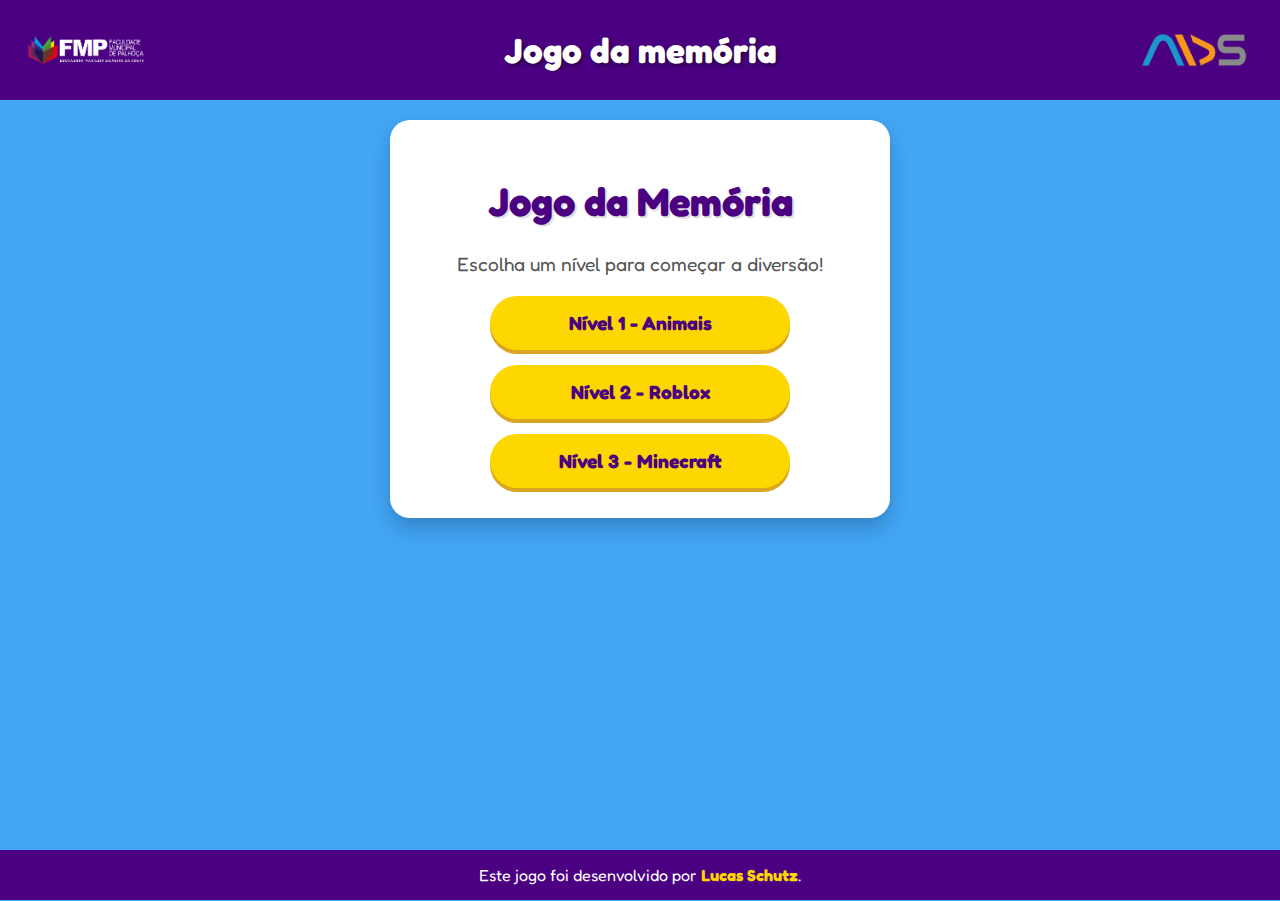
<file: index.html>
<!DOCTYPE html>
<html lang="pt-BR">
<head>
    <meta charset="UTF-8" />
    <meta name="viewport" content="width=device-width, initial-scale=1.0" />
    <title>Jogo da Memória Divertido</title>
    <link rel="stylesheet" href="style.css" />
    <link href="https://fonts.googleapis.com/css2?family=Fredoka+One&display=swap" rel="stylesheet">
</head>
<body>
  <div class="barra_superior">
    <div class="barra_left">
      <img src="Fmplogo.png" class="logo">
    </div>
    <div class="barra_centro">
      <h1>Jogo da memória</h1>
    </div>
    <div class="barra_right">
      <img src="Adslogo.png" class="logo">
    </div>
  </div>
    <div class="container menu-container">
        <h1>Jogo da Memória</h1>
        <p>Escolha um nível para começar a diversão!</p>
        <div class="menu-buttons">
            <a href="facil.html" class="btn-menu">Nível 1 - Animais</a>
            <a href="medio.html" class="btn-menu">Nível 2 - Roblox</a>
            <a href="dificil.html" class="btn-menu">Nível 3 - Minecraft</a>
        </div>
    </div>
    <br>
<a href="secreto.html" id="btn-secreto" class="btn-menu">Desafio Secreto</a>

  <div class="barra_inferior">
    <div class="barra_texto">
      <p>Este jogo foi desenvolvido por <a href="https://www.linkedin.com/in/devlucasschutz" target="_blank" style="text-decoration: none; color: #00ffd5;">Lucas Schutz</a>.</p>
    </div>
  </div>
</body>
</html>
</file>
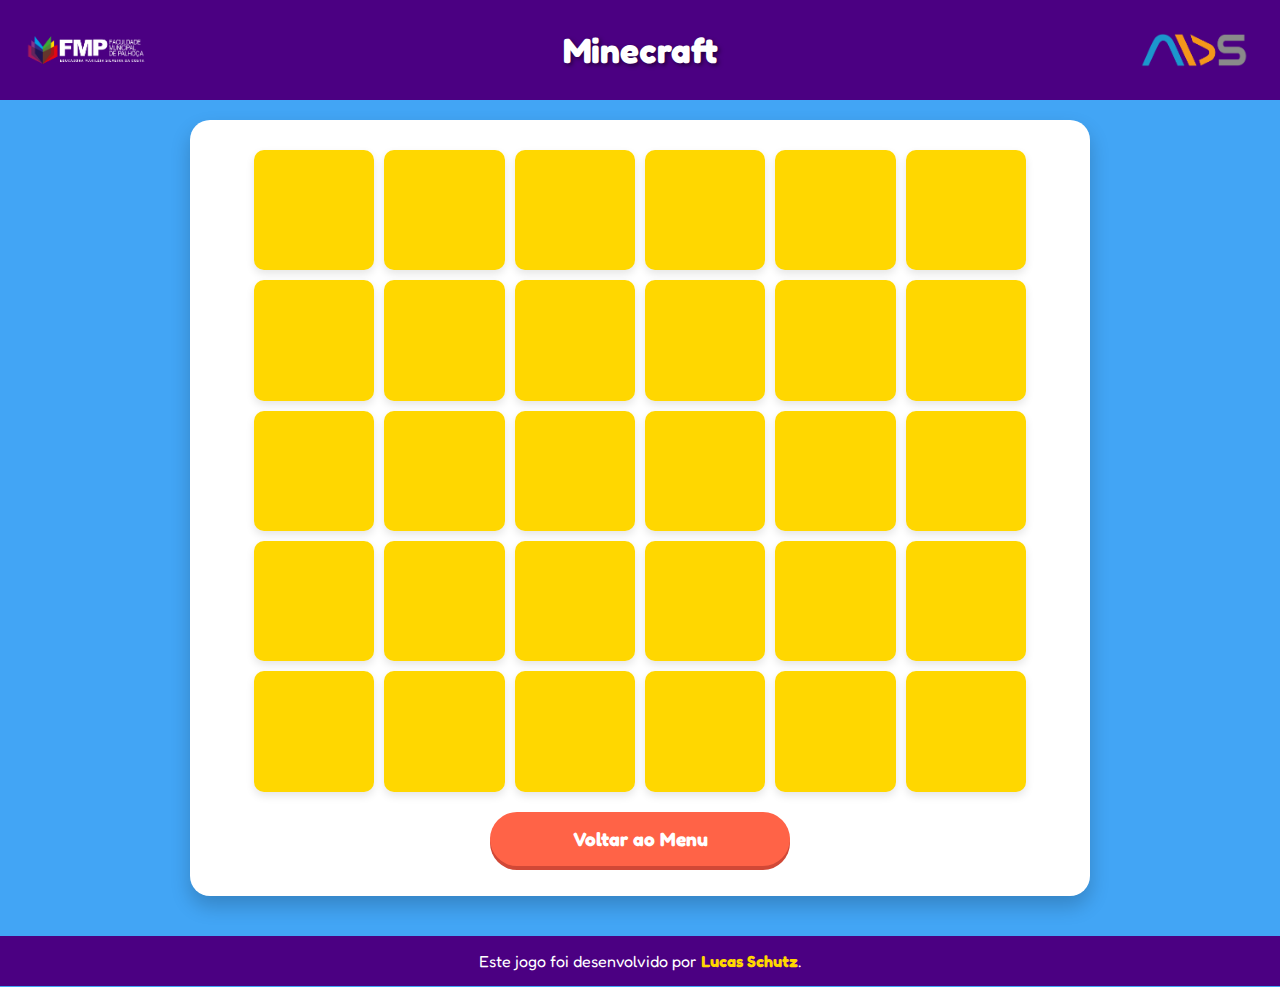
<file: dificil.html>
<!DOCTYPE html>
<html lang="pt-BR">
<head>
    <meta charset="UTF-8">
    <meta name="viewport" content="width=device-width, initial-scale=1.0">
    <title>Nível 3 - Minecraft</title> 
    <link rel="stylesheet" href="style.css">
    <link href="https://fonts.googleapis.com/css2?family=Fredoka+One&display=swap" rel="stylesheet">
</head>
<body>
  <div class="barra_superior">
    <div class="barra_left">
      <img src="Fmplogo.png" class="logo">
    </div>
    <div class="barra_centro">
      <h1>Minecraft</h1>
    </div>
    <div class="barra_right">
      <img src="Adslogo.png" class="logo">
    </div>
  </div>

    <div class="container game-page-container">
        <p id="timer">Tempo: 0s</p>
        
        <div class="game-container" id="game-board">
            </div>

        <a href="index.html" class="btn-voltar">Voltar ao Menu</a>
    </div>

    <script src="script.js"></script>
    
<script>
    const images = [
        'Mine_aranha.png',
        'Mine_axolote.png',
        'Mine_galinha.png',
        'Mine_lobo.png',
        'Mine_panda.png',
        'Mine_papagaio.png',
        'Mine_porco.png',
        'Mine_vaca.png',
        'Mine_ovelha.png',
        'Mine_zumbi.png',
        'Mine_esqueleto.png',
        'Mine_creeper.png',
        'Mine_aldeao.png',
        'Mine_steve.png',
        'Mine_alex.png'
    ];
    document.addEventListener('DOMContentLoaded', () => {
        initGame(images, 30);
    });
</script>

  <div class="barra_inferior">
    <div class="barra_texto">
      <p>Este jogo foi desenvolvido por <a href="https://www.linkedin.com/in/devlucasschutz" target="_blank" style="text-decoration: none; color: #00ffd5;">Lucas Schutz</a>.</p>
    </div>
  </div>
</body>
</html>
</file>
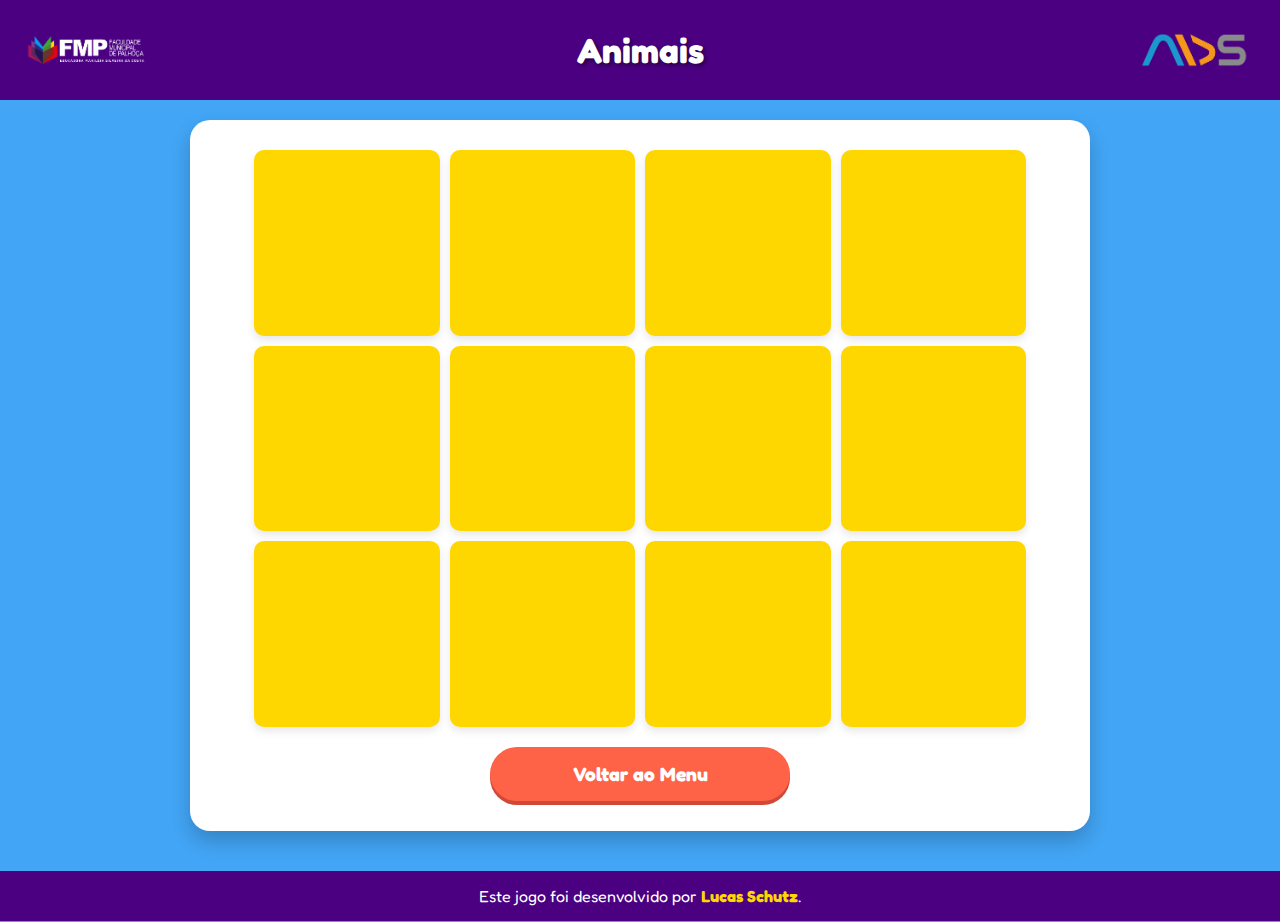
<file: facil.html>
<!DOCTYPE html>
<html lang="pt-BR">
<head>
    <meta charset="UTF-8">
    <meta name="viewport" content="width=device-width, initial-scale=1.0">
    <title>Nível 1 - Animais</title> 
    <link rel="stylesheet" href="style.css">
    <link href="https://fonts.googleapis.com/css2?family=Fredoka+One&display=swap" rel="stylesheet">
</head>
<body>
  <div class="barra_superior">
    <div class="barra_left">
      <img src="Fmplogo.png" class="logo">
    </div>
    <div class="barra_centro">
      <h1>Animais</h1>
    </div>
    <div class="barra_right">
      <img src="Adslogo.png" class="logo">
    </div>
  </div>

    <div class="container game-page-container">
        <p id="timer">Tempo: 0s</p>
        
        <div class="game-container" id="game-board">
            </div>

        <a href="index.html" class="btn-voltar">Voltar ao Menu</a>
    </div>

    <script src="script.js"></script>
    
<script>
    const images = [
        'Fofo_cachorro.png',
        'Fofo_gato.png',
        'Fofo_leao.png',
        'Fofo_papagaio.png',
        'Fofo_girafa.png',
        'Fofo_elefante.png'
    ];
    document.addEventListener('DOMContentLoaded', () => {
        initGame(images, 12);
    });
</script>

  <div class="barra_inferior">
    <div class="barra_texto">
      <p>Este jogo foi desenvolvido por <a href="https://www.linkedin.com/in/devlucasschutz" target="_blank" style="text-decoration: none; color: #00ffd5;">Lucas Schutz</a>.</p>
    </div>
  </div>
</body>
</html>
</file>
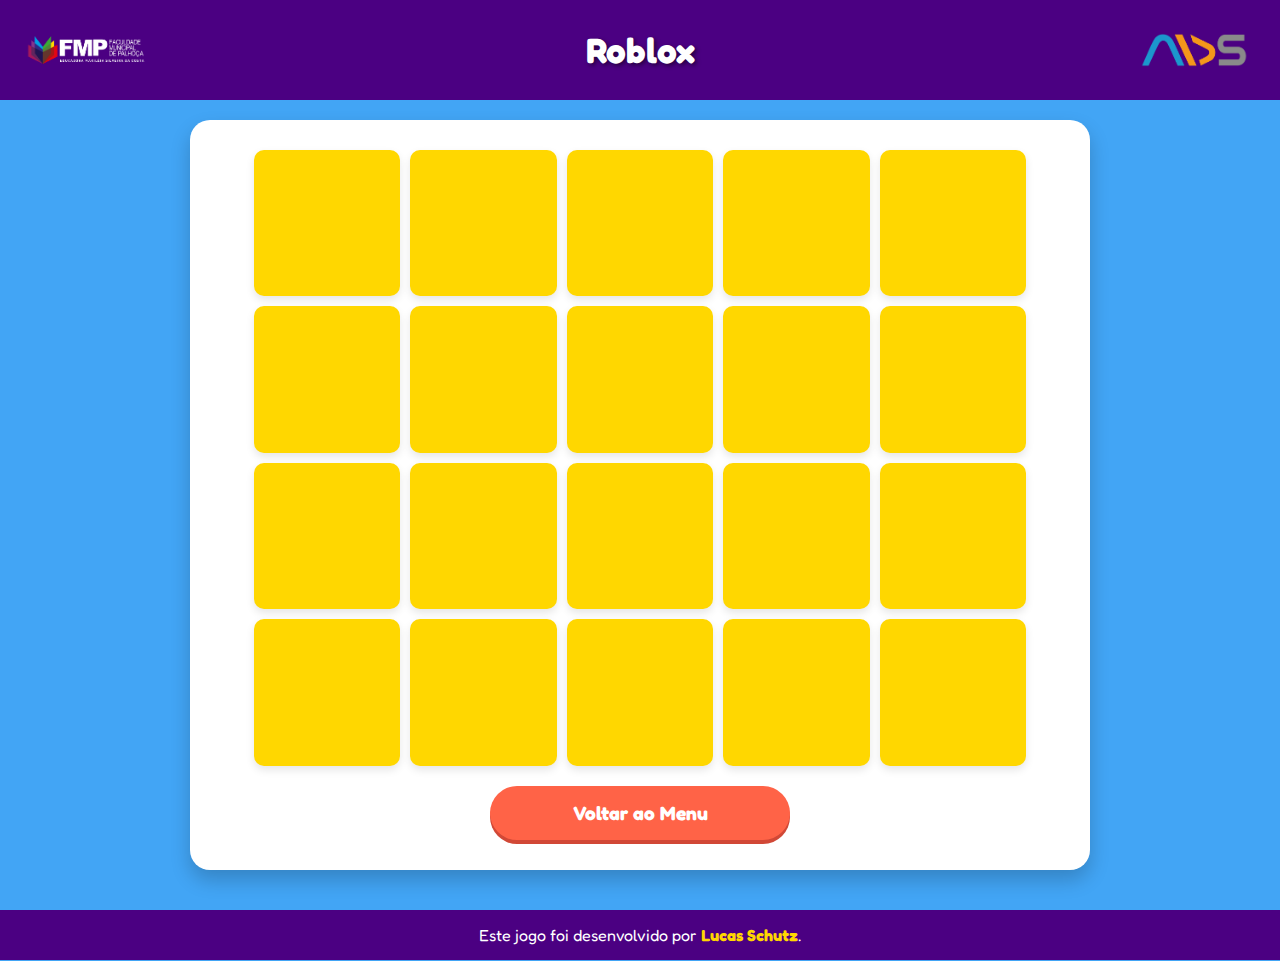
<file: medio.html>
<!DOCTYPE html>
<html lang="pt-BR">
<head>
    <meta charset="UTF-8">
    <meta name="viewport" content="width=device-width, initial-scale=1.0">
    <title>Nível 2 - Roblox</title> 
    <link rel="stylesheet" href="style.css">
    <link href="https://fonts.googleapis.com/css2?family=Fredoka+One&display=swap" rel="stylesheet">
</head>
<body>
  <div class="barra_superior">
    <div class="barra_left">
      <img src="Fmplogo.png" class="logo">
    </div>
    <div class="barra_centro">
      <h1>Roblox</h1>
    </div>
    <div class="barra_right">
      <img src="Adslogo.png" class="logo">
    </div>
  </div>

    <div class="container game-page-container">
        <p id="timer">Tempo: 0s</p>
        
        <div class="game-container" id="game-board">
            </div>

        <a href="index.html" class="btn-voltar">Voltar ao Menu</a>
    </div>

    <script src="script.js"></script>
    
<script>
    const images = [
        'Roblox_noob.png',
        'Roblox_meninas.png',
        'Roblox_espada.png',
        'Roblox_aventureira.png',
        'Roblox_cantora.png',
        'Roblox_carro.png',
        'Roblox_torre.png',
        'Roblox_bloco.png',
        'Roblox_classico.png',
        'Roblox_pirata.png'
    ];
    document.addEventListener('DOMContentLoaded', () => {
        initGame(images, 20);
    });
</script>

  <div class="barra_inferior">
    <div class="barra_texto">
      <p>Este jogo foi desenvolvido por <a href="https://www.linkedin.com/in/devlucasschutz" target="_blank" style="text-decoration: none; color: #00ffd5;">Lucas Schutz</a>.</p>
    </div>
  </div>
</body>
</html>
</file>
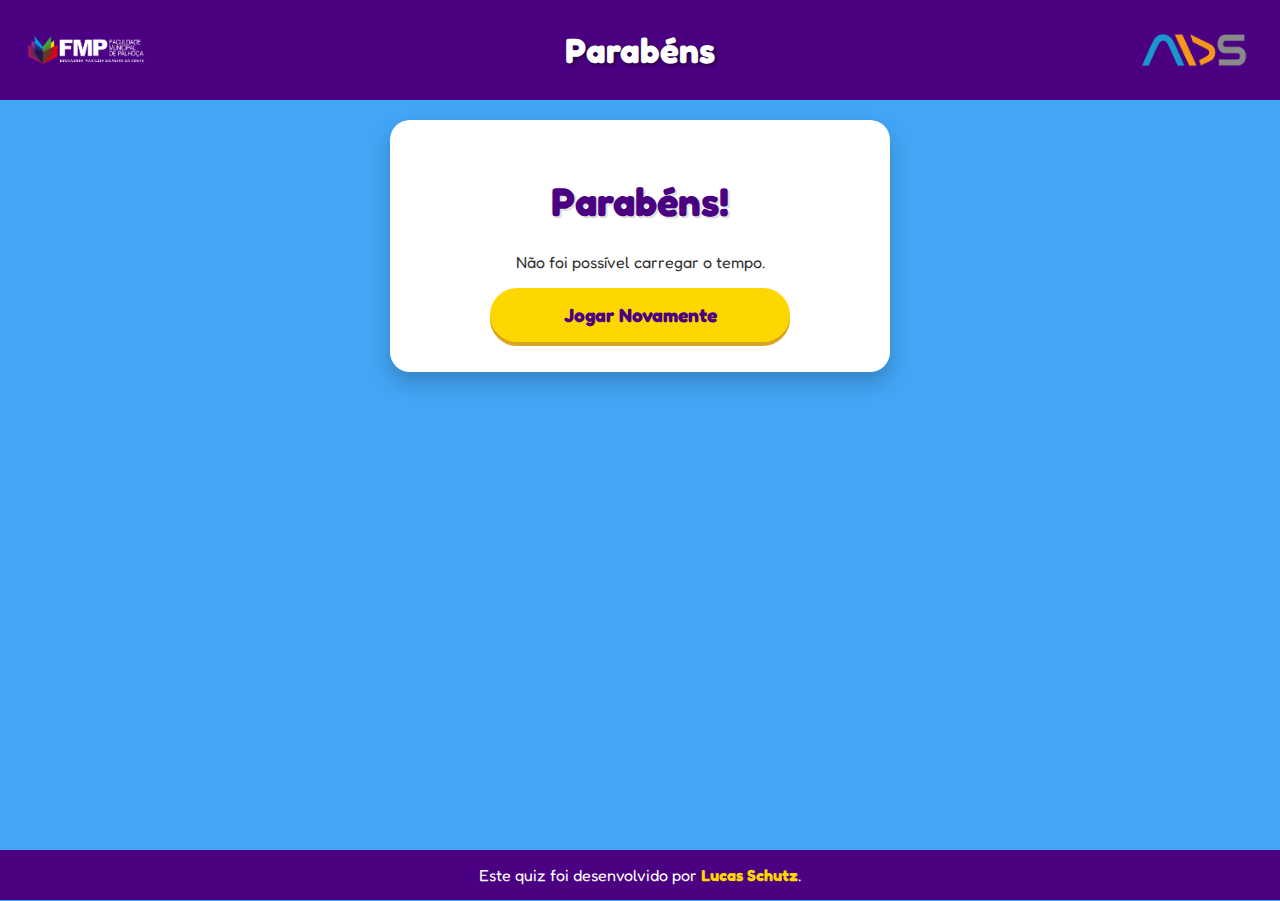
<file: resultado.html>
<!DOCTYPE html>
<html lang="pt-BR">
<head>
    <meta charset="UTF-8" />
    <meta name="viewport" content="width=device-width, initial-scale=1.0" />
    <title>Fim de Jogo!</title>
    <link rel="stylesheet" href="style.css" />
    <link href="https://fonts.googleapis.com/css2?family=Fredoka+One&display=swap" rel="stylesheet">
</head>
<body>
  <div class="barra_superior">
    <div class="barra_left">
      <img src="Fmplogo.png" class="logo">
    </div>
    <div class="barra_centro">
      <h1>Parabéns</h1>
    </div>
    <div class="barra_right">
      <img src="Adslogo.png" class="logo">
    </div>
  </div>

    <div class="container">
        <h1>Parabéns!</h1>
        <p id="resultText">Carregando resultado...</p>
        <a href="index.html" class="btn-menu">Jogar Novamente</a>
    </div>

    <script>
        const time = localStorage.getItem("time");
        const resultText = document.getElementById("resultText");

        if (time) {
            resultText.innerHTML = `Você terminou o desafio em <strong>${time}</strong> segundos!`;
        } else {
            resultText.textContent = "Não foi possível carregar o tempo.";
        }
    </script>

  <div class="barra_inferior">
    <div class="barra_texto">
      <p>Este quiz foi desenvolvido por <a href="https://www.linkedin.com/in/devlucasschutz" target="_blank" style="text-decoration: none; color: #00ffd5;">Lucas Schutz</a>.</p>
    </div>
  </div>
</body>
</html>
</file>
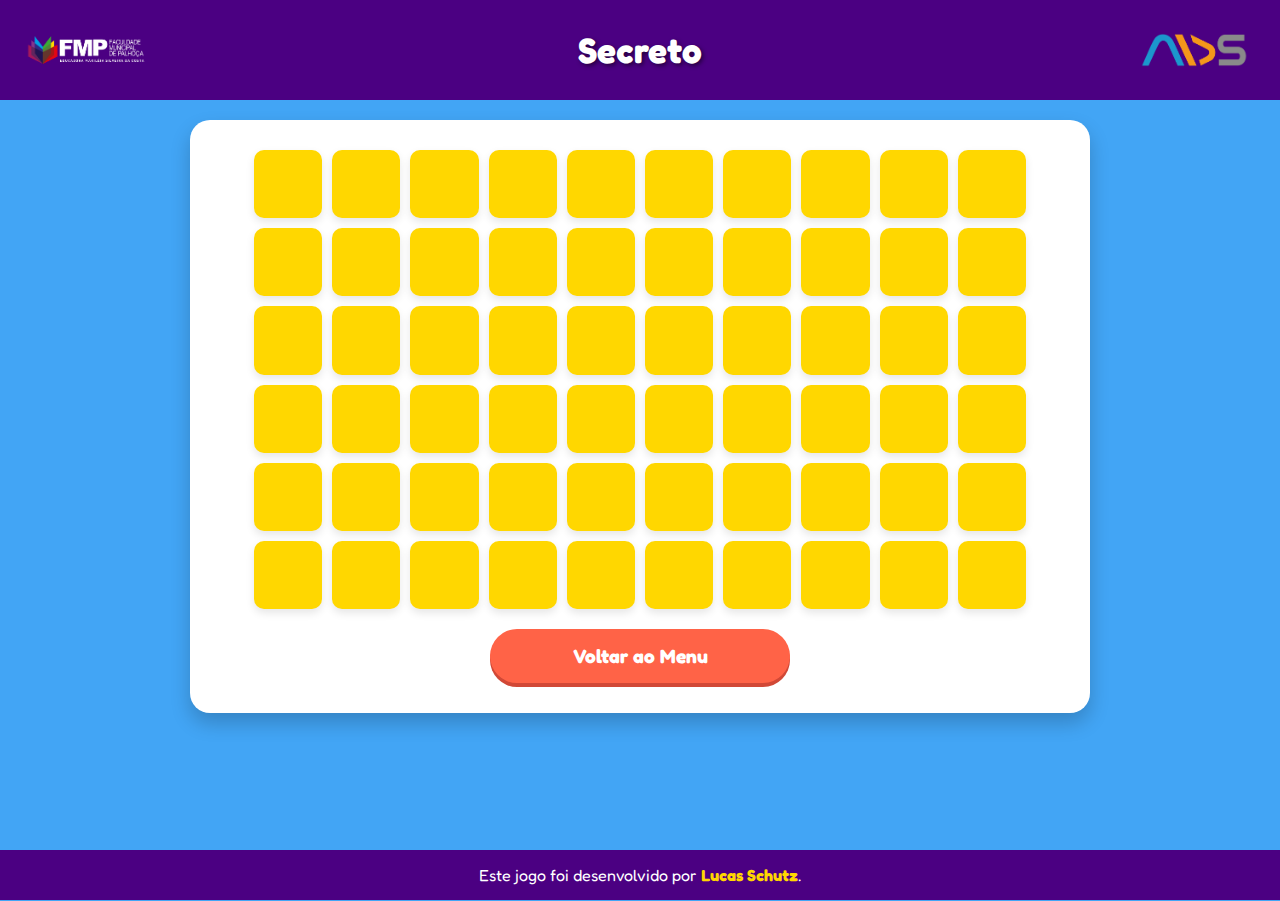
<file: secreto.html>
<!DOCTYPE html>
<html lang="pt-BR">
<head>
    <meta charset="UTF-8">
    <meta name="viewport" content="width=device-width, initial-scale=1.0">
    <title>Nível Secreto</title> 
    <link rel="stylesheet" href="style.css">
    <link href="https://fonts.googleapis.com/css2?family=Fredoka+One&display=swap" rel="stylesheet">
</head>
<body>
  <div class="barra_superior">
    <div class="barra_left">
      <img src="Fmplogo.png" class="logo">
    </div>
    <div class="barra_centro">
      <h1>Secreto</h1>
    </div>
    <div class="barra_right">
      <img src="Adslogo.png" class="logo">
    </div>
  </div>

    <div class="container game-page-container">
        <p id="timer">Tempo: 0s</p>
        
        <div class="game-container" id="game-board">
            </div>

        <a href="index.html" class="btn-voltar">Voltar ao Menu</a>
    </div>

    <script src="script.js"></script>
    
<script>
    const images = [
        'Fofo_cachorro.png',
        'Fofo_gato.png',
        'Fofo_leao.png',
        'Fofo_papagaio.png',
        'Fofo_girafa.png',
        'Fofo_elefante.png',
        'Roblox_noob.png',
        'Roblox_meninas.png',
        'Roblox_espada.png',
        'Roblox_aventureira.png',
        'Roblox_cantora.png',
        'Roblox_carro.png',
        'Roblox_torre.png',
        'Roblox_classico.png',
        'Roblox_pirata.png',
        'Mine_aranha.png',
        'Mine_axolote.png',
        'Mine_galinha.png',
        'Mine_lobo.png',
        'Mine_panda.png',
        'Mine_papagaio.png',
        'Mine_porco.png',
        'Mine_vaca.png',
        'Mine_ovelha.png',
        'Mine_zumbi.png',
        'Mine_esqueleto.png',
        'Mine_creeper.png',
        'Mine_aldeao.png',
        'Mine_steve.png',
        'Mine_alex.png'
  ]; // Total de 30 imagens
    document.addEventListener('DOMContentLoaded', () => {
        initGame(images, 60);
    });
</script>

  <div class="barra_inferior">
    <div class="barra_texto">
      <p>Este jogo foi desenvolvido por <a href="https://www.linkedin.com/in/devlucasschutz" target="_blank" style="text-decoration: none; color: #00ffd5;">Lucas Schutz</a>.</p>
    </div>
  </div>
</body>
</html>
</file>
<file: style.css>
body {
    font-family: 'Fredoka One', cursive, sans-serif;
    background-color: #42A5F5;
    color: #333;
    margin: 0;
    text-align: center;
    padding-top: 120px; 
    box-sizing: border-box;
    overflow-x: hidden;
    scroll-behavior: smooth;
    display: flex;
    flex-direction: column;
    min-height: 100vh;
}

*, *::before, *::after {
    box-sizing: inherit;
}

h1 {
    color: #4B0082;
    text-shadow: 2px 2px #E0E0E0;
    font-size: clamp(1.5rem, 4vw, 2.5rem);
}

.container {
    background: #FFFFFF;
    border-radius: 20px;
    box-shadow: 0 10px 20px rgba(0, 0, 0, 0.2);
    padding: 30px 5%;
    width: 90%;
    max-width: 500px;
    margin-left: auto;
    margin-right: auto;
    margin-bottom: 40px;
}

.game-page-container {
    max-width: 900px;
}

.menu-container p {
    font-size: 1.2em;
    color: #555;
}

.menu-buttons {
    display: flex;
    flex-direction: column;
    gap: 15px;
    margin-top: 20px;
}

.btn-menu, .btn-voltar {
    display: inline-block;
    background-color: #FFD700;
    color: #4B0082;
    padding: 15px 30px;
    border-radius: 50px;
    text-decoration: none;
    font-size: 1.2em;
    font-weight: bold;
    box-shadow: 0 4px #DAA520;
    transition: all 0.2s ease;
    border: none;
    white-space: nowrap;
    width: 100%;
    max-width: 300px;
    margin-left: auto;
    margin-right: auto;
}

.btn-menu:hover, .btn-voltar:hover {
    transform: translateY(-2px);
    box-shadow: 0 6px #DAA520;
}

.btn-menu:active, .btn-voltar:active {
    transform: translateY(2px);
    box-shadow: 0 2px #DAA520;
}

#btn-secreto {
    background-color: #42A5F5;
    color: #42A5F5;
    box-shadow: 0 4px #42A5F5;
    margin-top: 20px;
    margin-bottom: 40px;
}
#btn-secreto:hover {
    background-color: #5fb0f5;
    color: #FFF;
    box-shadow: 0 6px #3b8bce;
}

#timer {
    display: none;
}

.game-container {
    display: grid;
    gap: 10px;
    perspective: 1000px;
    grid-template-columns: repeat(auto-fit, minmax(80px, 1fr));
}

.card {
    background-color: transparent;
    position: relative;
    width: 100%;
    aspect-ratio: 1 / 1;
    cursor: pointer;
    transform-style: preserve-3d;
    transition: transform 0.6s;
}

.card.flip {
    transform: rotateY(180deg);
}

.card-face {
    position: absolute;
    width: 100%;
    height: 100%;
    backface-visibility: hidden;
    border-radius: 10px;
    box-shadow: 0 4px 8px rgba(0,0,0,0.1);
    overflow: hidden;
}

.card-front {
    background: #FFD700;
}

.card-back {
    background: #FFD700;
    transform: rotateY(180deg);
    display: flex;
    justify-content: center;
    align-items: center;
}

.card-back img {
    width: 80%;
    height: 80%;
    object-fit: contain;
}

.card.matched {
    pointer-events: none;
    opacity: 0.2;
    background: #ffffff;
}

.btn-voltar {
    margin-top: 20px;
    background-color: #FF6347;
    color: white;
    box-shadow: 0 4px #d14836;
}
.btn-voltar:hover {
    box-shadow: 0 6px #d14836;
}
.btn-voltar:active {
    box-shadow: 0 2px #d14836;
}

.barra_superior {
    position: fixed;
    top: 0;
    left: 0;
    right: 0;
    height: 100px;
    background-color: #4B0082;
    display: flex;
    align-items: center;
    justify-content: space-between;
    padding: 0 2%;
    box-sizing: border-box;
    z-index: 1000;
    flex-wrap: wrap;
    flex-shrink: 0; 
}

.barra_left,
.barra_right {
    flex: 0 0 auto;
    display: flex;
    align-items: center;
}

.barra_centro {
    flex: 1 1 auto;
    display: flex;
    align-items: center;
    justify-content: center;
    overflow: hidden;
}

.barra_left {
    justify-content: flex-start;
}

.barra_right {
    justify-content: flex-end;
}

.barra_left .logo, .barra_right .logo {
    max-height: 45px;
    width: 120px;
    object-fit: contain;
}

.barra_centro h1 {
    font-size: clamp(1.2rem, 4vw, 2.2rem);
    margin: 0;
    color: #FFFFFF;
    text-shadow: 2px 2px 4px rgba(0,0,0,0.5);
    white-space: nowrap;
}

.barra_inferior {
    background-color: #4B0082;
    height: 50px;
    display: flex;
    align-items: center;
    justify-content: center;
    padding: 0 2%;
    width: 100%;
    margin-top: auto; 
    flex-shrink: 0;
}

.barra_texto {
    text-align: center;
    color: #FFFFFF;
}

.barra_texto a {
    color: #FFD700 !important;
    text-decoration: underline;
    font-weight: bold;
}

/* Classes específicas de grid */
.cards-12 { grid-template-columns: repeat(4, 1fr); }
.cards-20 { grid-template-columns: repeat(5, 1fr); }
.cards-30 { grid-template-columns: repeat(6, 1fr); }
.cards-60 { grid-template-columns: repeat(10, 1fr); }

/* Responsividade extra */
@media (max-width: 1200px) {
    .cards-60 { grid-template-columns: repeat(8, 1fr); }
}

@media (max-width: 768px) {
    body {
        padding-top: 90px;
    }
    .barra_superior {
        height: 70px;
    }
    .barra_centro h1 {
        font-size: clamp(1rem, 4vw, 1.8rem);
    }
    .cards-30 { grid-template-columns: repeat(5, 1fr); }
    .cards-60 { grid-template-columns: repeat(6, 1fr); }
}

@media (max-width: 480px) {
    body {
        padding-top: 80px; 
    }
    .barra_superior {
        height: 60px;
    }
    .barra_left .logo, .barra_right .logo {
        max-height: 35px;
        width: 70px;
    }
    h1 {
        font-size: 1.5em;
        line-height: 1.2;
    }
    #timer {
        font-size: 1.3em;
    }
    .cards-12 { grid-template-columns: repeat(3, 1fr); }
    .cards-20 { grid-template-columns: repeat(4, 1fr); }
    .cards-30 { grid-template-columns: repeat(4, 1fr); }
    .cards-60 { grid-template-columns: repeat(5, 1fr); }
}
</file>
